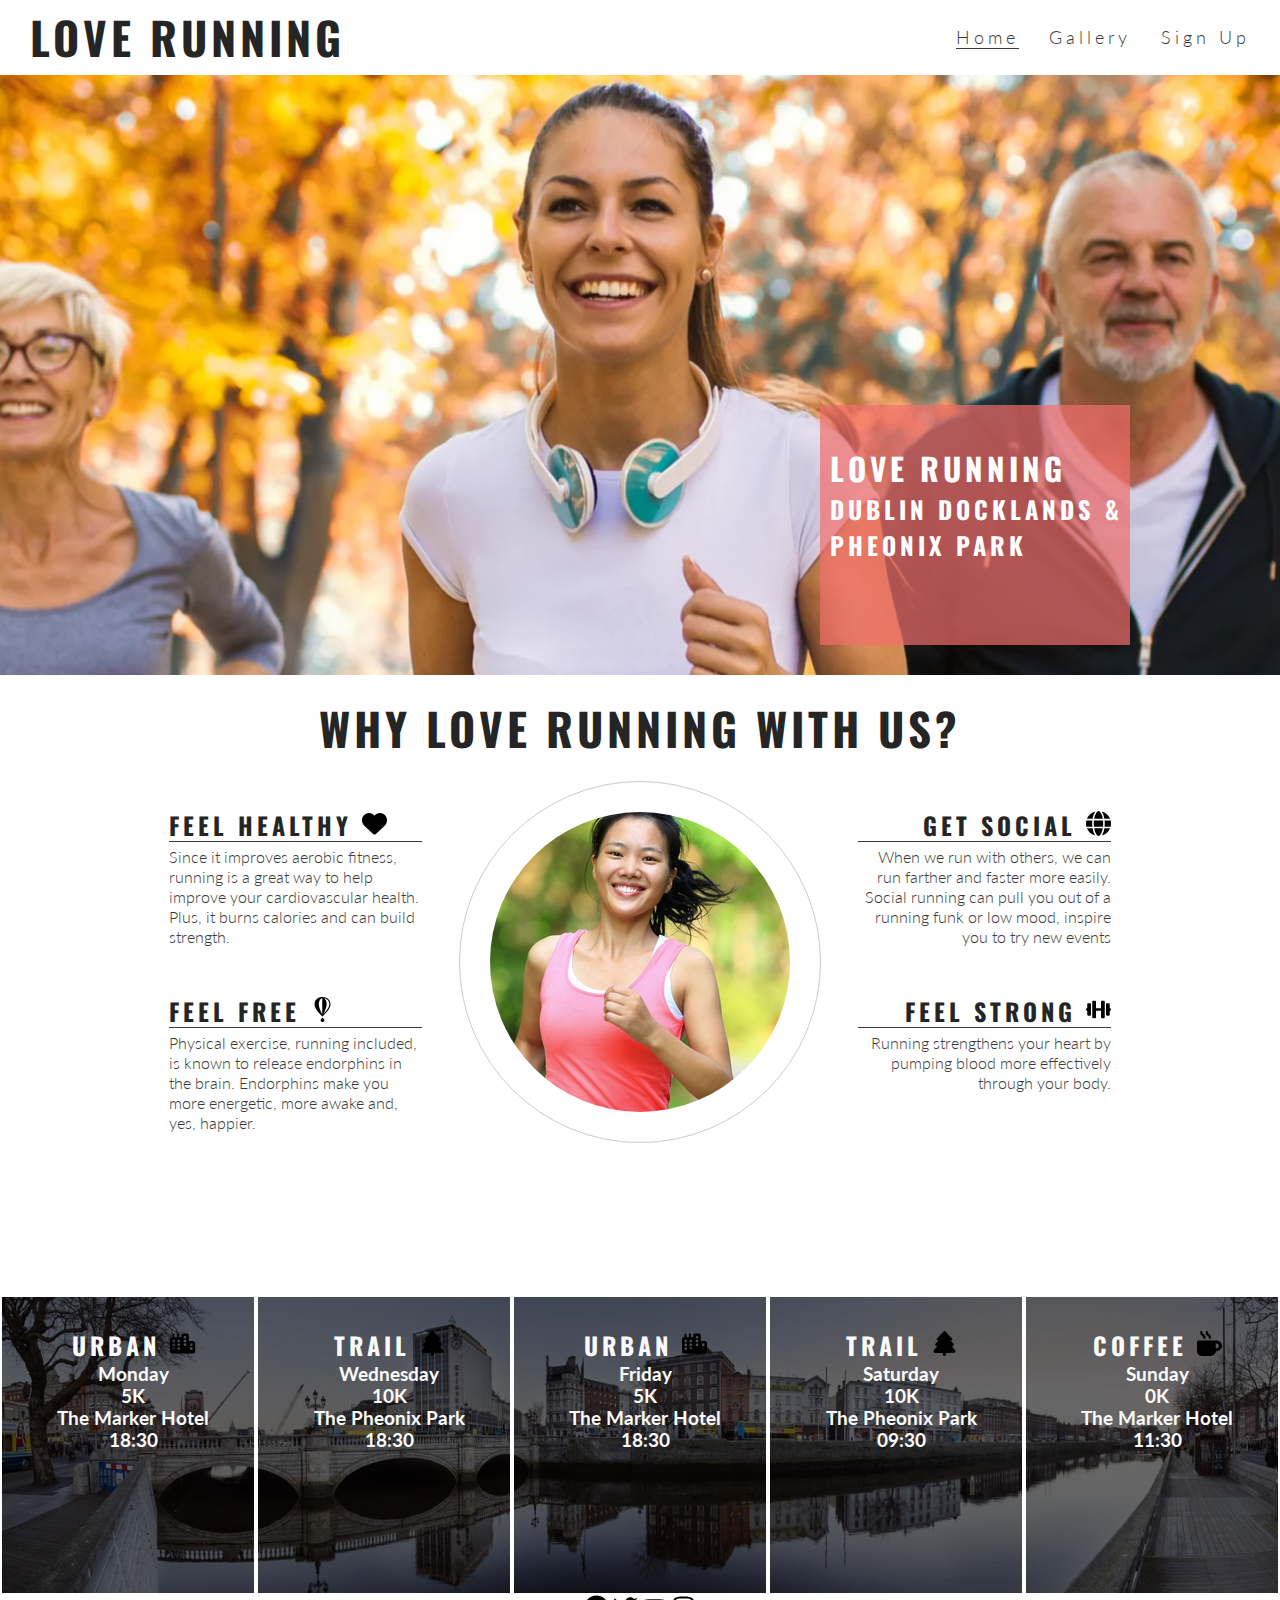
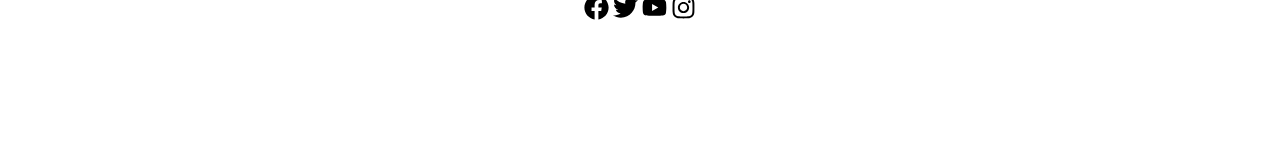
<file: index.html>
<!DOCTYPE html>
<html lang="en">
<head>
    <meta charset="UTF-8">
    <meta http-equiv="X-UA-Compatible" content="IE=edge">
    <meta name="viewport" content="width=device-width, initial-scale=1.0">
    <meta name="description" content="Love Running club for runners in Dublin, Ireland">
    <meta name="keywords" content="love running, running club, ireland, dublin">
    <link rel="stylesheet" href="assets/css/styles.css">
    <title>Love Running</title>

</head>
<body>
    <header>
    <a href="index.html">
        <h1 id="logo">Love Running</h1>
    </a>
    <nav>
        <ul id="menu">
            <li>
                <a href="#">Sign Up</a>
            </li>
            <li>
                <a href="gallery.html">Gallery</a>
            </li>
            <li>
                <a href="index.html" class="active">Home</a>
            </li>
        </ul>
    </nav>
</header>
<section id="hero-outer">
    <div class="hero-image" id="hero-image"></div>
    <div id="cover-text">
    <h2>Love Running</h2>
    <h3>Dublin Docklands & Pheonix Park</h3>
</div>
</section>
<section id="club-ethos">
    <h2 id="welcome">Why love running with us?</h2>
    <div id="left-about">
        <div class="left-about-heading">
            <h2>Feel Healthy <svg class="icon" xmlns="http://www.w3.org/2000/svg" viewBox="0 0 512 512"><!--! Font Awesome Pro 6.1.2 by @fontawesome - https://fontawesome.com License - https://fontawesome.com/license (Commercial License) Copyright 2022 Fonticons, Inc. --><path d="M0 190.9V185.1C0 115.2 50.52 55.58 119.4 44.1C164.1 36.51 211.4 51.37 244 84.02L256 96L267.1 84.02C300.6 51.37 347 36.51 392.6 44.1C461.5 55.58 512 115.2 512 185.1V190.9C512 232.4 494.8 272.1 464.4 300.4L283.7 469.1C276.2 476.1 266.3 480 256 480C245.7 480 235.8 476.1 228.3 469.1L47.59 300.4C17.23 272.1 .0003 232.4 .0003 190.9L0 190.9z"/></svg></h2>
            <hr>
            <p>
                Since it improves aerobic fitness, running is a great way to help improve your cardiovascular health. Plus, it burns calories and can build strength.
          </p>
        </div>
        <div class="left-about-heading">
            <h2>Feel Free <svg class="icon" xmlns="http://www.w3.org/2000/svg" viewBox="0 0 384 512"><!--! Font Awesome Pro 6.1.2 by @fontawesome - https://fontawesome.com License - https://fontawesome.com/license (Commercial License) Copyright 2022 Fonticons, Inc. --><path d="M197.8 427.8c12.9 11.7 33.7 33.3 33.2 50.7 0 .8-.1 1.6-.1 2.5-1.8 19.8-18.8 31.1-39.1 31-25-.1-39.9-16.8-38.7-35.8 1-16.2 20.5-36.7 32.4-47.6 2.3-2.1 2.7-2.7 5.6-3.6 3.4 0 3.9.3 6.7 2.8zM331.9 67.3c-16.3-25.7-38.6-40.6-63.3-52.1C243.1 4.5 214-.2 192 0c-44.1 0-71.2 13.2-81.1 17.3C57.3 45.2 26.5 87.2 28 158.6c7.1 82.2 97 176 155.8 233.8 1.7 1.6 4.5 4.5 6.2 5.1l3.3.1c2.1-.7 1.8-.5 3.5-2.1 52.3-49.2 140.7-145.8 155.9-215.7 7-39.2 3.1-72.5-20.8-112.5zM186.8 351.9c-28-51.1-65.2-130.7-69.3-189-3.4-47.5 11.4-131.2 69.3-136.7v325.7zM328.7 180c-16.4 56.8-77.3 128-118.9 170.3C237.6 298.4 275 217 277 158.4c1.6-45.9-9.8-105.8-48-131.4 88.8 18.3 115.5 98.1 99.7 153z"/></svg></h2>
            <hr>
            <p>
                Physical exercise, running included, is known to release endorphins in the brain. Endorphins make you more energetic, more awake and, yes, happier.
          </p>
        </div>
    </div>
    <div id="right-about">
        <div class="right-about-heading">
            <h2>Get Social <svg class="icon" xmlns="http://www.w3.org/2000/svg" viewBox="0 0 512 512"><!--! Font Awesome Pro 6.1.2 by @fontawesome - https://fontawesome.com License - https://fontawesome.com/license (Commercial License) Copyright 2022 Fonticons, Inc. --><path d="M352 256C352 278.2 350.8 299.6 348.7 320H163.3C161.2 299.6 159.1 278.2 159.1 256C159.1 233.8 161.2 212.4 163.3 192H348.7C350.8 212.4 352 233.8 352 256zM503.9 192C509.2 212.5 512 233.9 512 256C512 278.1 509.2 299.5 503.9 320H380.8C382.9 299.4 384 277.1 384 256C384 234 382.9 212.6 380.8 192H503.9zM493.4 160H376.7C366.7 96.14 346.9 42.62 321.4 8.442C399.8 29.09 463.4 85.94 493.4 160zM344.3 160H167.7C173.8 123.6 183.2 91.38 194.7 65.35C205.2 41.74 216.9 24.61 228.2 13.81C239.4 3.178 248.7 0 256 0C263.3 0 272.6 3.178 283.8 13.81C295.1 24.61 306.8 41.74 317.3 65.35C328.8 91.38 338.2 123.6 344.3 160H344.3zM18.61 160C48.59 85.94 112.2 29.09 190.6 8.442C165.1 42.62 145.3 96.14 135.3 160H18.61zM131.2 192C129.1 212.6 127.1 234 127.1 256C127.1 277.1 129.1 299.4 131.2 320H8.065C2.8 299.5 0 278.1 0 256C0 233.9 2.8 212.5 8.065 192H131.2zM194.7 446.6C183.2 420.6 173.8 388.4 167.7 352H344.3C338.2 388.4 328.8 420.6 317.3 446.6C306.8 470.3 295.1 487.4 283.8 498.2C272.6 508.8 263.3 512 255.1 512C248.7 512 239.4 508.8 228.2 498.2C216.9 487.4 205.2 470.3 194.7 446.6H194.7zM190.6 503.6C112.2 482.9 48.59 426.1 18.61 352H135.3C145.3 415.9 165.1 469.4 190.6 503.6V503.6zM321.4 503.6C346.9 469.4 366.7 415.9 376.7 352H493.4C463.4 426.1 399.8 482.9 321.4 503.6V503.6z"/></svg></h2>
            <hr>
            <p>When we run with others, we can run farther and faster more easily. Social running can pull you out of a running funk or low mood, inspire you to try new events</p>
        </div>
        <div class="right-about-heading">
            <h2>Feel Strong <svg class="icon" xmlns="http://www.w3.org/2000/svg" viewBox="0 0 640 512"><!--! Font Awesome Pro 6.1.2 by @fontawesome - https://fontawesome.com License - https://fontawesome.com/license (Commercial License) Copyright 2022 Fonticons, Inc. --><path d="M104 96h-48C42.75 96 32 106.8 32 120V224C14.33 224 0 238.3 0 256c0 17.67 14.33 32 31.1 32L32 392C32 405.3 42.75 416 56 416h48C117.3 416 128 405.3 128 392v-272C128 106.8 117.3 96 104 96zM456 32h-48C394.8 32 384 42.75 384 56V224H256V56C256 42.75 245.3 32 232 32h-48C170.8 32 160 42.75 160 56v400C160 469.3 170.8 480 184 480h48C245.3 480 256 469.3 256 456V288h128v168c0 13.25 10.75 24 24 24h48c13.25 0 24-10.75 24-24V56C480 42.75 469.3 32 456 32zM608 224V120C608 106.8 597.3 96 584 96h-48C522.8 96 512 106.8 512 120v272c0 13.25 10.75 24 24 24h48c13.25 0 24-10.75 24-24V288c17.67 0 32-14.33 32-32C640 238.3 625.7 224 608 224z"/></svg></h2>
            <hr>
            <p>Running strengthens your heart by pumping blood more effectively through your body.</p>
        </div>
    </div>
    <div id="center-about">
        <div id="circle-container">
            <div id="circle-cover-bg"></div>
        </div>
    </div>
</section>

<section id="times">

    <div class="times-div">
        <h2>Urban <svg class="icon" xmlns="http://www.w3.org/2000/svg" viewBox="0 0 640 512"><!--! Font Awesome Pro 6.1.2 by @fontawesome - https://fontawesome.com License - https://fontawesome.com/license (Commercial License) Copyright 2022 Fonticons, Inc. --><path d="M480 192H592C618.5 192 640 213.5 640 240V464C640 490.5 618.5 512 592 512H48C21.49 512 0 490.5 0 464V144C0 117.5 21.49 96 48 96H64V24C64 10.75 74.75 0 88 0C101.3 0 112 10.75 112 24V96H176V24C176 10.75 186.7 0 200 0C213.3 0 224 10.75 224 24V96H288V48C288 21.49 309.5 0 336 0H432C458.5 0 480 21.49 480 48V192zM576 368C576 359.2 568.8 352 560 352H528C519.2 352 512 359.2 512 368V400C512 408.8 519.2 416 528 416H560C568.8 416 576 408.8 576 400V368zM240 416C248.8 416 256 408.8 256 400V368C256 359.2 248.8 352 240 352H208C199.2 352 192 359.2 192 368V400C192 408.8 199.2 416 208 416H240zM128 368C128 359.2 120.8 352 112 352H80C71.16 352 64 359.2 64 368V400C64 408.8 71.16 416 80 416H112C120.8 416 128 408.8 128 400V368zM528 256C519.2 256 512 263.2 512 272V304C512 312.8 519.2 320 528 320H560C568.8 320 576 312.8 576 304V272C576 263.2 568.8 256 560 256H528zM256 176C256 167.2 248.8 160 240 160H208C199.2 160 192 167.2 192 176V208C192 216.8 199.2 224 208 224H240C248.8 224 256 216.8 256 208V176zM80 160C71.16 160 64 167.2 64 176V208C64 216.8 71.16 224 80 224H112C120.8 224 128 216.8 128 208V176C128 167.2 120.8 160 112 160H80zM256 272C256 263.2 248.8 256 240 256H208C199.2 256 192 263.2 192 272V304C192 312.8 199.2 320 208 320H240C248.8 320 256 312.8 256 304V272zM112 320C120.8 320 128 312.8 128 304V272C128 263.2 120.8 256 112 256H80C71.16 256 64 263.2 64 272V304C64 312.8 71.16 320 80 320H112zM416 272C416 263.2 408.8 256 400 256H368C359.2 256 352 263.2 352 272V304C352 312.8 359.2 320 368 320H400C408.8 320 416 312.8 416 304V272zM368 64C359.2 64 352 71.16 352 80V112C352 120.8 359.2 128 368 128H400C408.8 128 416 120.8 416 112V80C416 71.16 408.8 64 400 64H368zM416 176C416 167.2 408.8 160 400 160H368C359.2 160 352 167.2 352 176V208C352 216.8 359.2 224 368 224H400C408.8 224 416 216.8 416 208V176z"/></svg></h2>
        <h3>Monday</h3>
        <h3>5K</h3>
        <h3>The Marker Hotel</h3>
        <h3>18:30</h3>
    </div>

    <div class="times-div">
        <h2>Trail <svg class="icon" xmlns="http://www.w3.org/2000/svg" viewBox="0 0 448 512"><!--! Font Awesome Pro 6.1.2 by @fontawesome - https://fontawesome.com License - https://fontawesome.com/license (Commercial License) Copyright 2022 Fonticons, Inc. --><path d="M413.8 447.1L256 448l0 31.99C256 497.7 241.8 512 224.1 512c-17.67 0-32.1-14.32-32.1-31.99l0-31.99l-158.9-.0099c-28.5 0-43.69-34.49-24.69-56.4l68.98-79.59H62.22c-25.41 0-39.15-29.8-22.67-49.13l60.41-70.85H89.21c-21.28 0-32.87-22.5-19.28-37.31l134.8-146.5c10.4-11.3 28.22-11.3 38.62-.0033l134.9 146.5c13.62 14.81 2.001 37.31-19.28 37.31h-10.77l60.35 70.86c16.46 19.34 2.716 49.12-22.68 49.12h-15.2l68.98 79.59C458.7 413.7 443.1 447.1 413.8 447.1z"/></svg></h2>
        <h3>Wednesday</h3>
        <h3>10K</h3>
        <h3>The Pheonix Park</h3>
        <h3>18:30</h3>
    </div>

    <div class="times-div">
        <h2>Urban <svg class="icon" xmlns="http://www.w3.org/2000/svg" viewBox="0 0 640 512"><!--! Font Awesome Pro 6.1.2 by @fontawesome - https://fontawesome.com License - https://fontawesome.com/license (Commercial License) Copyright 2022 Fonticons, Inc. --><path d="M480 192H592C618.5 192 640 213.5 640 240V464C640 490.5 618.5 512 592 512H48C21.49 512 0 490.5 0 464V144C0 117.5 21.49 96 48 96H64V24C64 10.75 74.75 0 88 0C101.3 0 112 10.75 112 24V96H176V24C176 10.75 186.7 0 200 0C213.3 0 224 10.75 224 24V96H288V48C288 21.49 309.5 0 336 0H432C458.5 0 480 21.49 480 48V192zM576 368C576 359.2 568.8 352 560 352H528C519.2 352 512 359.2 512 368V400C512 408.8 519.2 416 528 416H560C568.8 416 576 408.8 576 400V368zM240 416C248.8 416 256 408.8 256 400V368C256 359.2 248.8 352 240 352H208C199.2 352 192 359.2 192 368V400C192 408.8 199.2 416 208 416H240zM128 368C128 359.2 120.8 352 112 352H80C71.16 352 64 359.2 64 368V400C64 408.8 71.16 416 80 416H112C120.8 416 128 408.8 128 400V368zM528 256C519.2 256 512 263.2 512 272V304C512 312.8 519.2 320 528 320H560C568.8 320 576 312.8 576 304V272C576 263.2 568.8 256 560 256H528zM256 176C256 167.2 248.8 160 240 160H208C199.2 160 192 167.2 192 176V208C192 216.8 199.2 224 208 224H240C248.8 224 256 216.8 256 208V176zM80 160C71.16 160 64 167.2 64 176V208C64 216.8 71.16 224 80 224H112C120.8 224 128 216.8 128 208V176C128 167.2 120.8 160 112 160H80zM256 272C256 263.2 248.8 256 240 256H208C199.2 256 192 263.2 192 272V304C192 312.8 199.2 320 208 320H240C248.8 320 256 312.8 256 304V272zM112 320C120.8 320 128 312.8 128 304V272C128 263.2 120.8 256 112 256H80C71.16 256 64 263.2 64 272V304C64 312.8 71.16 320 80 320H112zM416 272C416 263.2 408.8 256 400 256H368C359.2 256 352 263.2 352 272V304C352 312.8 359.2 320 368 320H400C408.8 320 416 312.8 416 304V272zM368 64C359.2 64 352 71.16 352 80V112C352 120.8 359.2 128 368 128H400C408.8 128 416 120.8 416 112V80C416 71.16 408.8 64 400 64H368zM416 176C416 167.2 408.8 160 400 160H368C359.2 160 352 167.2 352 176V208C352 216.8 359.2 224 368 224H400C408.8 224 416 216.8 416 208V176z"/></svg></h2>
        <h3>Friday</h3>
        <h3>5K</h3>
        <h3>The Marker Hotel</h3>
        <h3>18:30</h3>
    </div>
  
        <div class="times-div
">
            <h2>Trail <svg class="icon" xmlns="http://www.w3.org/2000/svg" viewBox="0 0 448 512"><!--! Font Awesome Pro 6.1.2 by @fontawesome - https://fontawesome.com License - https://fontawesome.com/license (Commercial License) Copyright 2022 Fonticons, Inc. --><path d="M413.8 447.1L256 448l0 31.99C256 497.7 241.8 512 224.1 512c-17.67 0-32.1-14.32-32.1-31.99l0-31.99l-158.9-.0099c-28.5 0-43.69-34.49-24.69-56.4l68.98-79.59H62.22c-25.41 0-39.15-29.8-22.67-49.13l60.41-70.85H89.21c-21.28 0-32.87-22.5-19.28-37.31l134.8-146.5c10.4-11.3 28.22-11.3 38.62-.0033l134.9 146.5c13.62 14.81 2.001 37.31-19.28 37.31h-10.77l60.35 70.86c16.46 19.34 2.716 49.12-22.68 49.12h-15.2l68.98 79.59C458.7 413.7 443.1 447.1 413.8 447.1z"/></svg></h2>
            <h3>Saturday</h3>
            <h3>10K</h3>
            <h3>The Pheonix Park</h3>
            <h3>09:30</h3>
        </div>

    <div class="times-div">
        <h2>Coffee <svg class="icon" xmlns="http://www.w3.org/2000/svg" viewBox="0 0 512 512"><!--! Font Awesome Pro 6.1.2 by @fontawesome - https://fontawesome.com License - https://fontawesome.com/license (Commercial License) Copyright 2022 Fonticons, Inc. --><path d="M400 192H32C14.25 192 0 206.3 0 224v192c0 53 43 96 96 96h192c53 0 96-43 96-96h16c61.75 0 112-50.25 112-112S461.8 192 400 192zM400 352H384V256h16C426.5 256 448 277.5 448 304S426.5 352 400 352zM107.9 100.7C120.3 107.1 128 121.4 128 136c0 13.25 10.75 23.89 24 23.89S176 148.1 176 135.7c0-31.34-16.83-60.64-43.91-76.45C119.7 52.03 112 38.63 112 24.28c0-13.25-10.75-24.14-24-24.14S64 11.03 64 24.28C64 55.63 80.83 84.92 107.9 100.7zM219.9 100.7C232.3 107.1 240 121.4 240 136c0 13.25 10.75 23.86 24 23.86S288 148.1 288 135.7c0-31.34-16.83-60.64-43.91-76.45C231.7 52.03 224 38.63 224 24.28c0-13.25-10.75-24.18-24-24.18S176 11.03 176 24.28C176 55.63 192.8 84.92 219.9 100.7z"/></svg></h2>
        <h3>Sunday</h3>
        <h3>0K</h3>
        <h3>The Marker Hotel</h3>
        <h3>11:30</h3>
    </div>

</section>
<footer>
<ul class="social-network">
    <li>
        <a href="https://Facebook.com" target="_blank"  rel="noopener" aria-label="Visit our Facebook page (Opens in a new tab)"><svg xmlns="http://www.w3.org/2000/svg" class="icon" viewBox="0 0 512 512"><!--! Font Awesome Pro 6.1.2 by @fontawesome - https://fontawesome.com License - https://fontawesome.com/license (Commercial License) Copyright 2022 Fonticons, Inc. --><path d="M504 256C504 119 393 8 256 8S8 119 8 256c0 123.78 90.69 226.38 209.25 245V327.69h-63V256h63v-54.64c0-62.15 37-96.48 93.67-96.48 27.14 0 55.52 4.84 55.52 4.84v61h-31.28c-30.8 0-40.41 19.12-40.41 38.73V256h68.78l-11 71.69h-57.78V501C413.31 482.38 504 379.78 504 256z"/></svg></a>
    </li>
    <li>
        <a href="https://twitter.com" target="_blank"  rel="noopener" aria-label="Visit our Twitter page (Opens in a new tab)"><svg xmlns="http://www.w3.org/2000/svg"  class="icon" viewBox="0 0 512 512"><!--! Font Awesome Pro 6.1.2 by @fontawesome - https://fontawesome.com License - https://fontawesome.com/license (Commercial License) Copyright 2022 Fonticons, Inc. --><path d="M459.37 151.716c.325 4.548.325 9.097.325 13.645 0 138.72-105.583 298.558-298.558 298.558-59.452 0-114.68-17.219-161.137-47.106 8.447.974 16.568 1.299 25.34 1.299 49.055 0 94.213-16.568 130.274-44.832-46.132-.975-84.792-31.188-98.112-72.772 6.498.974 12.995 1.624 19.818 1.624 9.421 0 18.843-1.3 27.614-3.573-48.081-9.747-84.143-51.98-84.143-102.985v-1.299c13.969 7.797 30.214 12.67 47.431 13.319-28.264-18.843-46.781-51.005-46.781-87.391 0-19.492 5.197-37.36 14.294-52.954 51.655 63.675 129.3 105.258 216.365 109.807-1.624-7.797-2.599-15.918-2.599-24.04 0-57.828 46.782-104.934 104.934-104.934 30.213 0 57.502 12.67 76.67 33.137 23.715-4.548 46.456-13.32 66.599-25.34-7.798 24.366-24.366 44.833-46.132 57.827 21.117-2.273 41.584-8.122 60.426-16.243-14.292 20.791-32.161 39.308-52.628 54.253z"/></svg></a>
    </li>
    <li>
        <a href="https://youtube.com" target="_blank"  rel="noopener" aria-label="Visit our Youtube page (Opens in a new tab)"><svg xmlns="http://www.w3.org/2000/svg"  class="icon" viewBox="0 0 576 512"><!--! Font Awesome Pro 6.1.2 by @fontawesome - https://fontawesome.com License - https://fontawesome.com/license (Commercial License) Copyright 2022 Fonticons, Inc. --><path d="M549.655 124.083c-6.281-23.65-24.787-42.276-48.284-48.597C458.781 64 288 64 288 64S117.22 64 74.629 75.486c-23.497 6.322-42.003 24.947-48.284 48.597-11.412 42.867-11.412 132.305-11.412 132.305s0 89.438 11.412 132.305c6.281 23.65 24.787 41.5 48.284 47.821C117.22 448 288 448 288 448s170.78 0 213.371-11.486c23.497-6.321 42.003-24.171 48.284-47.821 11.412-42.867 11.412-132.305 11.412-132.305s0-89.438-11.412-132.305zm-317.51 213.508V175.185l142.739 81.205-142.739 81.201z"/></svg></a>
    </li>
    <li>
        <a href="https://instagram.com" target="_blank"  rel="noopener" aria-label="Visit our Instagram page (Opens in a new tab)"><svg xmlns="http://www.w3.org/2000/svg" class="icon" viewBox="0 0 448 512"><!--! Font Awesome Pro 6.1.2 by @fontawesome - https://fontawesome.com License - https://fontawesome.com/license (Commercial License) Copyright 2022 Fonticons, Inc. --><path d="M224.1 141c-63.6 0-114.9 51.3-114.9 114.9s51.3 114.9 114.9 114.9S339 319.5 339 255.9 287.7 141 224.1 141zm0 189.6c-41.1 0-74.7-33.5-74.7-74.7s33.5-74.7 74.7-74.7 74.7 33.5 74.7 74.7-33.6 74.7-74.7 74.7zm146.4-194.3c0 14.9-12 26.8-26.8 26.8-14.9 0-26.8-12-26.8-26.8s12-26.8 26.8-26.8 26.8 12 26.8 26.8zm76.1 27.2c-1.7-35.9-9.9-67.7-36.2-93.9-26.2-26.2-58-34.4-93.9-36.2-37-2.1-147.9-2.1-184.9 0-35.8 1.7-67.6 9.9-93.9 36.1s-34.4 58-36.2 93.9c-2.1 37-2.1 147.9 0 184.9 1.7 35.9 9.9 67.7 36.2 93.9s58 34.4 93.9 36.2c37 2.1 147.9 2.1 184.9 0 35.9-1.7 67.7-9.9 93.9-36.2 26.2-26.2 34.4-58 36.2-93.9 2.1-37 2.1-147.8 0-184.8zM398.8 388c-7.8 19.6-22.9 34.7-42.6 42.6-29.5 11.7-99.5 9-132.1 9s-102.7 2.6-132.1-9c-19.6-7.8-34.7-22.9-42.6-42.6-11.7-29.5-9-99.5-9-132.1s-2.6-102.7 9-132.1c7.8-19.6 22.9-34.7 42.6-42.6 29.5-11.7 99.5-9 132.1-9s102.7-2.6 132.1 9c19.6 7.8 34.7 22.9 42.6 42.6 11.7 29.5 9 99.5 9 132.1s2.7 102.7-9 132.1z"/></svg></a>
    </li>
</ul>
</footer>  
</body>
</html>
</file>
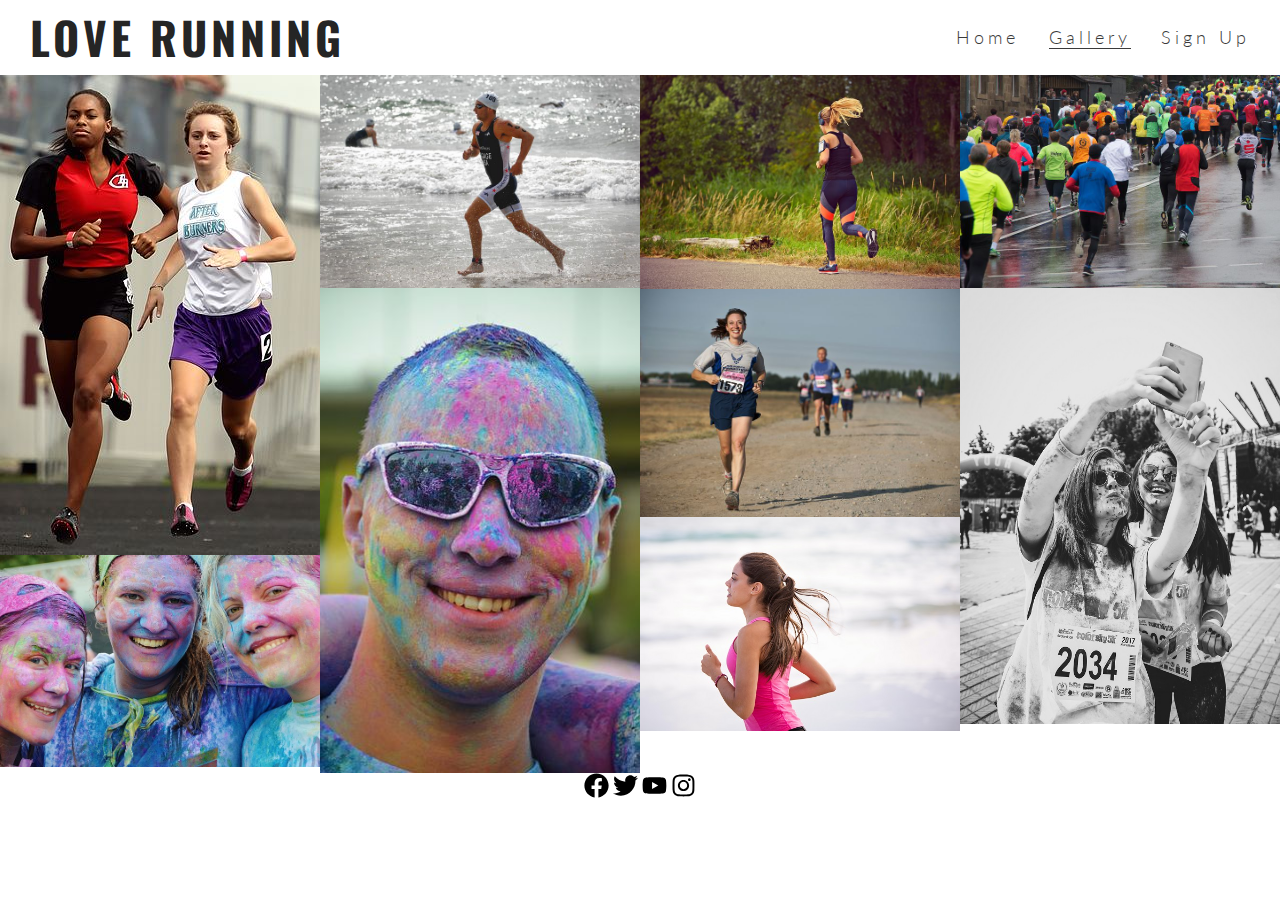
<file: gallery.html>
<!DOCTYPE html>
<html lang="en">
<head>
    <meta charset="UTF-8">
    <meta http-equiv="X-UA-Compatible" content="IE=edge">
    <meta name="viewport" content="width=device-width, initial-scale=1.0">
    <meta name="description" content="Love Running club for runners in Dublin, Ireland">
    <meta name="keywords" content="love running, running club, ireland, dublin">
    <link rel="stylesheet" href="assets/css/styles.css">
    <title>Love Running</title>

</head>
<body>
    <header>
    <a href="index.html">
        <h1 id="logo">Love Running</h1>
    </a>
    <nav>
        <ul id="menu">
            <li>
                <a href="#">Sign Up</a>
            </li>
            <li>
                <a href="gallery.html" class="active">Gallery</a>
            </li>
            <li>
                <a href="index.html">Home</a>
            </li>
        </ul>
    </nav>
</header>
<section id="photos">

<img src="/assets/images/athletes.jpg" alt="Two athletes running together">
<img src="/assets/images/girls.jpg" alt="Three girls at charity paint running festival">
<img src="/assets/images/runner3.jpg" alt="Solo male runner jogging on a beach">
<img src="/assets/images/man.jpg" alt="Man at charity paint running festival">
<img src="/assets/images/runner1.jpg" alt="Solo female runner jogging through pheonix park">
<img src="/assets/images/runner2.jpg" alt="Runners competing in marathon">
<img src="/assets/images/runner4.jpg" alt="Solo female runner jogging on a beach">
<img src="/assets/images/running_gang.jpg" alt="Large group of runners taking part in a marathon on a rainy day">
<img src="/assets/images/mud-run.jpg" alt="Two women runners taking a muddy selfie after the Mud Runners Championship">

</section>


<footer>
<ul class="social-network">
    <li>
        <a href="https://Facebook.com" target="_blank"  rel="noopener" aria-label="Visit our Facebook page (Opens in a new tab)"><svg xmlns="http://www.w3.org/2000/svg" class="icon" viewBox="0 0 512 512"><!--! Font Awesome Pro 6.1.2 by @fontawesome - https://fontawesome.com License - https://fontawesome.com/license (Commercial License) Copyright 2022 Fonticons, Inc. --><path d="M504 256C504 119 393 8 256 8S8 119 8 256c0 123.78 90.69 226.38 209.25 245V327.69h-63V256h63v-54.64c0-62.15 37-96.48 93.67-96.48 27.14 0 55.52 4.84 55.52 4.84v61h-31.28c-30.8 0-40.41 19.12-40.41 38.73V256h68.78l-11 71.69h-57.78V501C413.31 482.38 504 379.78 504 256z"/></svg></a>
    </li>
    <li>
        <a href="https://twitter.com" target="_blank"  rel="noopener" aria-label="Visit our Twitter page (Opens in a new tab)"><svg xmlns="http://www.w3.org/2000/svg"  class="icon" viewBox="0 0 512 512"><!--! Font Awesome Pro 6.1.2 by @fontawesome - https://fontawesome.com License - https://fontawesome.com/license (Commercial License) Copyright 2022 Fonticons, Inc. --><path d="M459.37 151.716c.325 4.548.325 9.097.325 13.645 0 138.72-105.583 298.558-298.558 298.558-59.452 0-114.68-17.219-161.137-47.106 8.447.974 16.568 1.299 25.34 1.299 49.055 0 94.213-16.568 130.274-44.832-46.132-.975-84.792-31.188-98.112-72.772 6.498.974 12.995 1.624 19.818 1.624 9.421 0 18.843-1.3 27.614-3.573-48.081-9.747-84.143-51.98-84.143-102.985v-1.299c13.969 7.797 30.214 12.67 47.431 13.319-28.264-18.843-46.781-51.005-46.781-87.391 0-19.492 5.197-37.36 14.294-52.954 51.655 63.675 129.3 105.258 216.365 109.807-1.624-7.797-2.599-15.918-2.599-24.04 0-57.828 46.782-104.934 104.934-104.934 30.213 0 57.502 12.67 76.67 33.137 23.715-4.548 46.456-13.32 66.599-25.34-7.798 24.366-24.366 44.833-46.132 57.827 21.117-2.273 41.584-8.122 60.426-16.243-14.292 20.791-32.161 39.308-52.628 54.253z"/></svg></a>
    </li>
    <li>
        <a href="https://youtube.com" target="_blank"  rel="noopener" aria-label="Visit our Youtube page (Opens in a new tab)"><svg xmlns="http://www.w3.org/2000/svg"  class="icon" viewBox="0 0 576 512"><!--! Font Awesome Pro 6.1.2 by @fontawesome - https://fontawesome.com License - https://fontawesome.com/license (Commercial License) Copyright 2022 Fonticons, Inc. --><path d="M549.655 124.083c-6.281-23.65-24.787-42.276-48.284-48.597C458.781 64 288 64 288 64S117.22 64 74.629 75.486c-23.497 6.322-42.003 24.947-48.284 48.597-11.412 42.867-11.412 132.305-11.412 132.305s0 89.438 11.412 132.305c6.281 23.65 24.787 41.5 48.284 47.821C117.22 448 288 448 288 448s170.78 0 213.371-11.486c23.497-6.321 42.003-24.171 48.284-47.821 11.412-42.867 11.412-132.305 11.412-132.305s0-89.438-11.412-132.305zm-317.51 213.508V175.185l142.739 81.205-142.739 81.201z"/></svg></a>
    </li>
    <li>
        <a href="https://instagram.com" target="_blank"  rel="noopener" aria-label="Visit our Instagram page (Opens in a new tab)"><svg xmlns="http://www.w3.org/2000/svg" class="icon" viewBox="0 0 448 512"><!--! Font Awesome Pro 6.1.2 by @fontawesome - https://fontawesome.com License - https://fontawesome.com/license (Commercial License) Copyright 2022 Fonticons, Inc. --><path d="M224.1 141c-63.6 0-114.9 51.3-114.9 114.9s51.3 114.9 114.9 114.9S339 319.5 339 255.9 287.7 141 224.1 141zm0 189.6c-41.1 0-74.7-33.5-74.7-74.7s33.5-74.7 74.7-74.7 74.7 33.5 74.7 74.7-33.6 74.7-74.7 74.7zm146.4-194.3c0 14.9-12 26.8-26.8 26.8-14.9 0-26.8-12-26.8-26.8s12-26.8 26.8-26.8 26.8 12 26.8 26.8zm76.1 27.2c-1.7-35.9-9.9-67.7-36.2-93.9-26.2-26.2-58-34.4-93.9-36.2-37-2.1-147.9-2.1-184.9 0-35.8 1.7-67.6 9.9-93.9 36.1s-34.4 58-36.2 93.9c-2.1 37-2.1 147.9 0 184.9 1.7 35.9 9.9 67.7 36.2 93.9s58 34.4 93.9 36.2c37 2.1 147.9 2.1 184.9 0 35.9-1.7 67.7-9.9 93.9-36.2 26.2-26.2 34.4-58 36.2-93.9 2.1-37 2.1-147.8 0-184.8zM398.8 388c-7.8 19.6-22.9 34.7-42.6 42.6-29.5 11.7-99.5 9-132.1 9s-102.7 2.6-132.1-9c-19.6-7.8-34.7-22.9-42.6-42.6-11.7-29.5-9-99.5-9-132.1s-2.6-102.7 9-132.1c7.8-19.6 22.9-34.7 42.6-42.6 29.5-11.7 99.5-9 132.1-9s102.7-2.6 132.1 9c19.6 7.8 34.7 22.9 42.6 42.6 11.7 29.5 9 99.5 9 132.1s2.7 102.7-9 132.1z"/></svg></a>
    </li>
</ul>
</footer>  
</body>
</html>
</file>
<file: assets/css/styles.css>
@import url('https://fonts.googleapis.com/css2?family=Lato:wght@300&family=Oswald:wght@300&display=swap');


*{
    margin: 0;
    padding: 0;
    border: none;
}

body{
    font-family: Lato, sans-serif;
    font-weight: 300;
    color: #3a3a3a;
}

/* headings and logo*/

h1, h2 {
    font-family: Oswald, sans-serif;
    text-transform: uppercase;
    letter-spacing: 4px;
    color: #252525;
}

#logo {
    float: left;
    font-size: 280%;
    margin-left: 30px;
}


/* Navigation links */

#menu{
    font-size: 110%;
    letter-spacing: 4px;
}
#menu, #logo {
    line-height: 75px;
}

#menu li{
float: right;
list-style-type: none;
margin-right: 30px;
}

#menu a{
    text-decoration: none;
    color: inherit;
}

#menu a:hover{
    border-bottom: 1px solid #3a3a3a;
}

.active{
    border-bottom: 1px solid #3a3a3a;
}

/* HERO IMAGE & COVER TEXT*/
#hero-outer{
    height: 600px;
    width: 100%;
    overflow: hidden;
    position: relative;
}

#cover-text, #cover-text h2{
    color: #fff;
}

#hero-image{
    height: 600px;
    width: 100%;
    background: url('../images/hero-image.webp') no-repeat center center;

    /* Animates zoom effect on loading page */
   animation-name: hero-zoom;
   animation-duration: 5s;
   animation-fill-mode: forwards;

}


/* CREATES THE LEVEL OF ZOOM FOR HERO IMAGE */

@keyframes hero-zoom{
    from{
 transform: scale(1);
    }
    to{
transform: scale(1.1);
    }
}

#cover-text{
    font-size: 130%;
    font-family: Oswald, sans-serif;
    text-transform: uppercase;
    letter-spacing: 4px;

    width: 300px;
    height: 200px;

    padding-top: 40px;
    padding-left: 10px;

    background-color: rgba(241, 109, 107, .7);

    bottom: 30px;
    right: 150px;

    position: absolute;
}

/* Club ethos */
#club-ethos{
    height: 600px;
}

#left-about{
    padding-top: 30px;
    width: 33%;
    float: left;
    
}

#right-about{
    padding-top: 30px;
    width: 33%;
    float: right;

}

#center-about{
    width: 33%;
    margin: 0 auto;
   
}

hr{
    border-top: 1px solid #3a3a3a;
    width: 100%;
    margin: 5px 0;
}

.left-about-heading{
    width: 60%;
    float: right;
    line-height: 20px;
    clear: both;
    margin-bottom: 50px;
}

.right-about-heading{
    width: 60%;
    float: left;
    line-height: 20px;
    clear: both;
    margin-bottom: 50px;
}

.right-about-heading h2{
    text-align: right;
}

.right-about-heading p{
    text-align: right;
}

#welcome{
    text-align: center;
    margin: 20px 0;
    font-size: 280%;
}


#circle-container{
    width: 300px;
    height: 300px;
    padding: 30px;
    border-style: solid;
    border-color: #ccc;
    border-width: 1px;
    border-radius: 50%;
    margin: 0 auto;
}

#circle-cover-bg{
    background: url('../images/ethos-center-image.jpg') no-repeat center center;
    height: 100%;
    border-radius: 50%;
}

/* Icons */

.icon{
    width: 25px;
    height: 25px;
    padding: 0;
    
}

#times{
    background-image: url('../images/dublin-city.webp');
    background-repeat: no-repeat;
    background-size: cover;
    background-position: center;
    width: 100%;
    overflow: hidden;
    
}

#times div {
    color: #fafafa;
    background-color: rgba(0, 0, 0, .6);
    width: 20%;
    height: 300px;
    float: left;
    padding: 30px 0 0 10px;
    text-align: center;
    border: 2px solid white;
    box-sizing: border-box;

}

#times h2{
    color: #fafafa;
}

footer{
    height: 150px;
}

.social-network{
    text-align: center;
}

.social-network > li {
    display: inline;
}

svg{
    color: #fafafa;
    margin: 0;
    padding: 5%;
    
   
}

#photos{
    clear: both;
    line-height: 0;
    column-count: 4;
    column-gap: 0;
}

#photos > img{
    width: 100%;
}

/* Media queries */
/* For larger to medium screen size from 1200px wide and down */

@media screen and (max-width: 1200px) {
    #club-ethos {
        width: 65%;
        height: 1200px;
        margin: 0 auto;
    }

    #welcome {
        padding: 30px 0;
        margin: 0;
    }
    #left-about, #right-about {
   width: 100%;
   float: left;
   padding: 0;
    }

    #center-about {
        clear: both;
        width: 100%;
        float: left;
        padding: 0;
    }

    #times > div {
    width: 100%;
    clear: both;
    padding: 0;
    height: 150px;
    }

    

    hr {
        display: none;
    }
}


/* For medium screen sizes from 950px wide and down */

@media screen and (max-width: 950px) {
    #menu {
        clear: left;
        float: left;
        margin-left: 30px;
        margin-bottom: 20px;
        line-height: 25px;

    }

    #cover-text{
        left: 0;
    }

    #club-ethos{
        width: 90%;
        height: 1200px;
        margin: 0 auto;
    }

    .left-about-heading, .right-about-heading {
        width: inherit;
    }

    .left-about-heading h2, .right-about-heading h2{
        width: 100%;
        text-align: center;
    }

    .left-about-heading p, .right-about-heading p {
        text-align: center;
        padding: 0 20px;

    }
    #photos {
        column-count: 3;
    }
} 

@media screen and (max-width: 800px){
    #photos {
        column-count: 2;
    }
}
</file>
